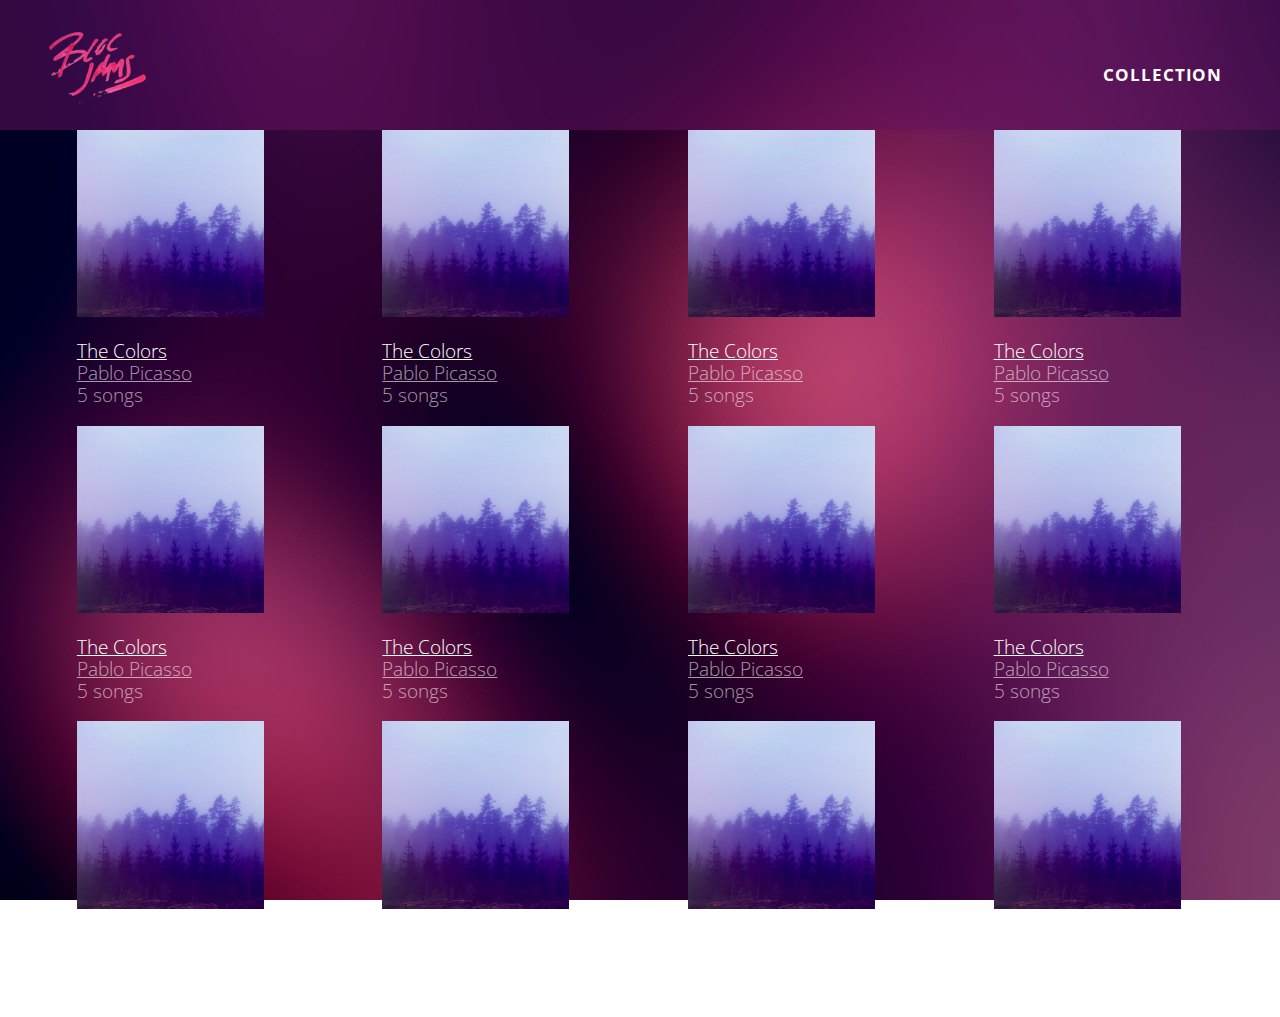
<file: collection.html>
<!DOCTYPE html>
<html>
    <head>
        <title>Bloc Jams</title>
        <meta name="viewport" content="width=device-width, initial-scale=1">
        <link rel="stylesheet" type="text/css" href="https://fonts.googleapis.com/css?family=Open+Sans">
        <link rel="stylesheet" type="text/css" href="https://code.ionicframework.com/ionicons/1.5.2/css/ionicons.min.css">
        <link rel="stylesheet" type="text/css" href="styles/normalize.css">
        <link rel="stylesheet" type="text/css" href="styles/main.css">
        <link rel="stylesheet" type="text/css" href="styles/collection.css">
    </head>

    <body class="collection">

        <nav class="navbar"> <!-- nav bar -->
            <a href="index.html" class="logo">
                <img src="assets/images/bloc-logo-white.png" alt="bloc-jams logo">
            </a>
            <div class="links-container">
                <a href="collection.html" class="navbar-link">collection</a>
            </div>
        </nav>

        <section class="album-covers containers clearfix">
        </section>

        <script src="https://code.jquery.com/jquery-2.1.3.min.js"></script>
        <script src= "scripts/collection.js"></script>

    </body>
</html>
</file>
<file: styles/main.css>
*, *::before, *::after {
    -moz-box-sizing: border-box;
    -webkit-box-sizing: border-box;
    box-sizing: border-box;
}

html {
    height: 100%;
    font-size: 100%;
}

body {
    font-family: 'Open Sans', sans-serif;
    color: white;
    min-height: 100%;
}

.navbar {
    position: relative;
    top: 0;
    padding: 0.5rem;
    /* #1 */
    background-color: rgb(101,18,95,0.5);
    /* #2 */
    z-index: 1;
    min-height: 130px;
}

.navbar .logo {
    position: relative;
    top: 1rem;
    left: 2rem;
    cursor: pointer; /* produces the finger pointer icon when you hover over the logo */
}

.navbar .links-container {
    display: table;
    position: absolute;
    top: 0;
    right: 2rem;
    height: 150px;
    color: white;
    /* #3 */
    text-decoration: none;
}

.links-container .navbar-link {
    display: table-cell;
    position: relative;
    height: 100%;
    padding-left: 1rem;
    padding-right: 1rem;
    /* #4 */
    vertical-align: middle;
    color: white;
    font-size: .9rem;
    letter-spacing: 0.05rem;
    font-weight: 700;
    text-transform: uppercase;
    /* #3 */
    text-decoration: none;
    cursor: pointer;
}

/* #5 */
.links-container .navbar-link:hover {
    color: rgb(233,50,117);
    font-size: 1rem;
}

.container {
    margin: 0 auto;
    max-width: 64rem;
}

.container.narrow {
    max-width: 56rem;
}

/* Medium and small screens (640px) */
@media (min-width: 640px) {
    html { font-size: 112%; }

    .column {
        float: left;
        padding-left: 1rem;
        padding-right: 1rem;
    }

    .column.full { width: 100%; }
    .column.two-thirds { width: 66.7%; }
    .column.half { width: 50%; }
    .column.third { width: 33.3%; }
    .column.fourth { width: 25%; }
    .column.flow-opposite { float: right; }
}

/* Large screens (1024px) */
@media (min-width: 1024px) {
    html { font-size: 120%; }
}

.clearfix::before,
.clearfix::after {
    content: " ";
    display: table;
}

.clearfix::after {
    clear: both;
}
</file>
<file: styles/collection.css>
body {
    background-image: url(../assets/images/blurred_backgrounds/blur_bg_2.jpg);
    background-repeat: no-repeat;
    background-attachment: fixed;
    background-position: center center;
    background-size: cover;
}

.album-covers {
    position: relative;
    margin-left: 3em;
}

collection-album-container {
    position: relative;
    margin-top: 30px;
    margin-bottom: 20px;
    text-align: center;
}

.collection-album-container .caption {
    margin-top: 10px;
}

.collection-album-container .caption p {
    font-size: 1rem;
    font-weight: 300;
    color: rgba(255,255,255,0.6);
}

.collection-album-container .caption p a {
    color: rgba(255,255,255,0.6);
}

.collection-album-container .caption p a.album-name {
    color: white;
}

.collection-album-container img {
    width: 70%;
}
</file>
